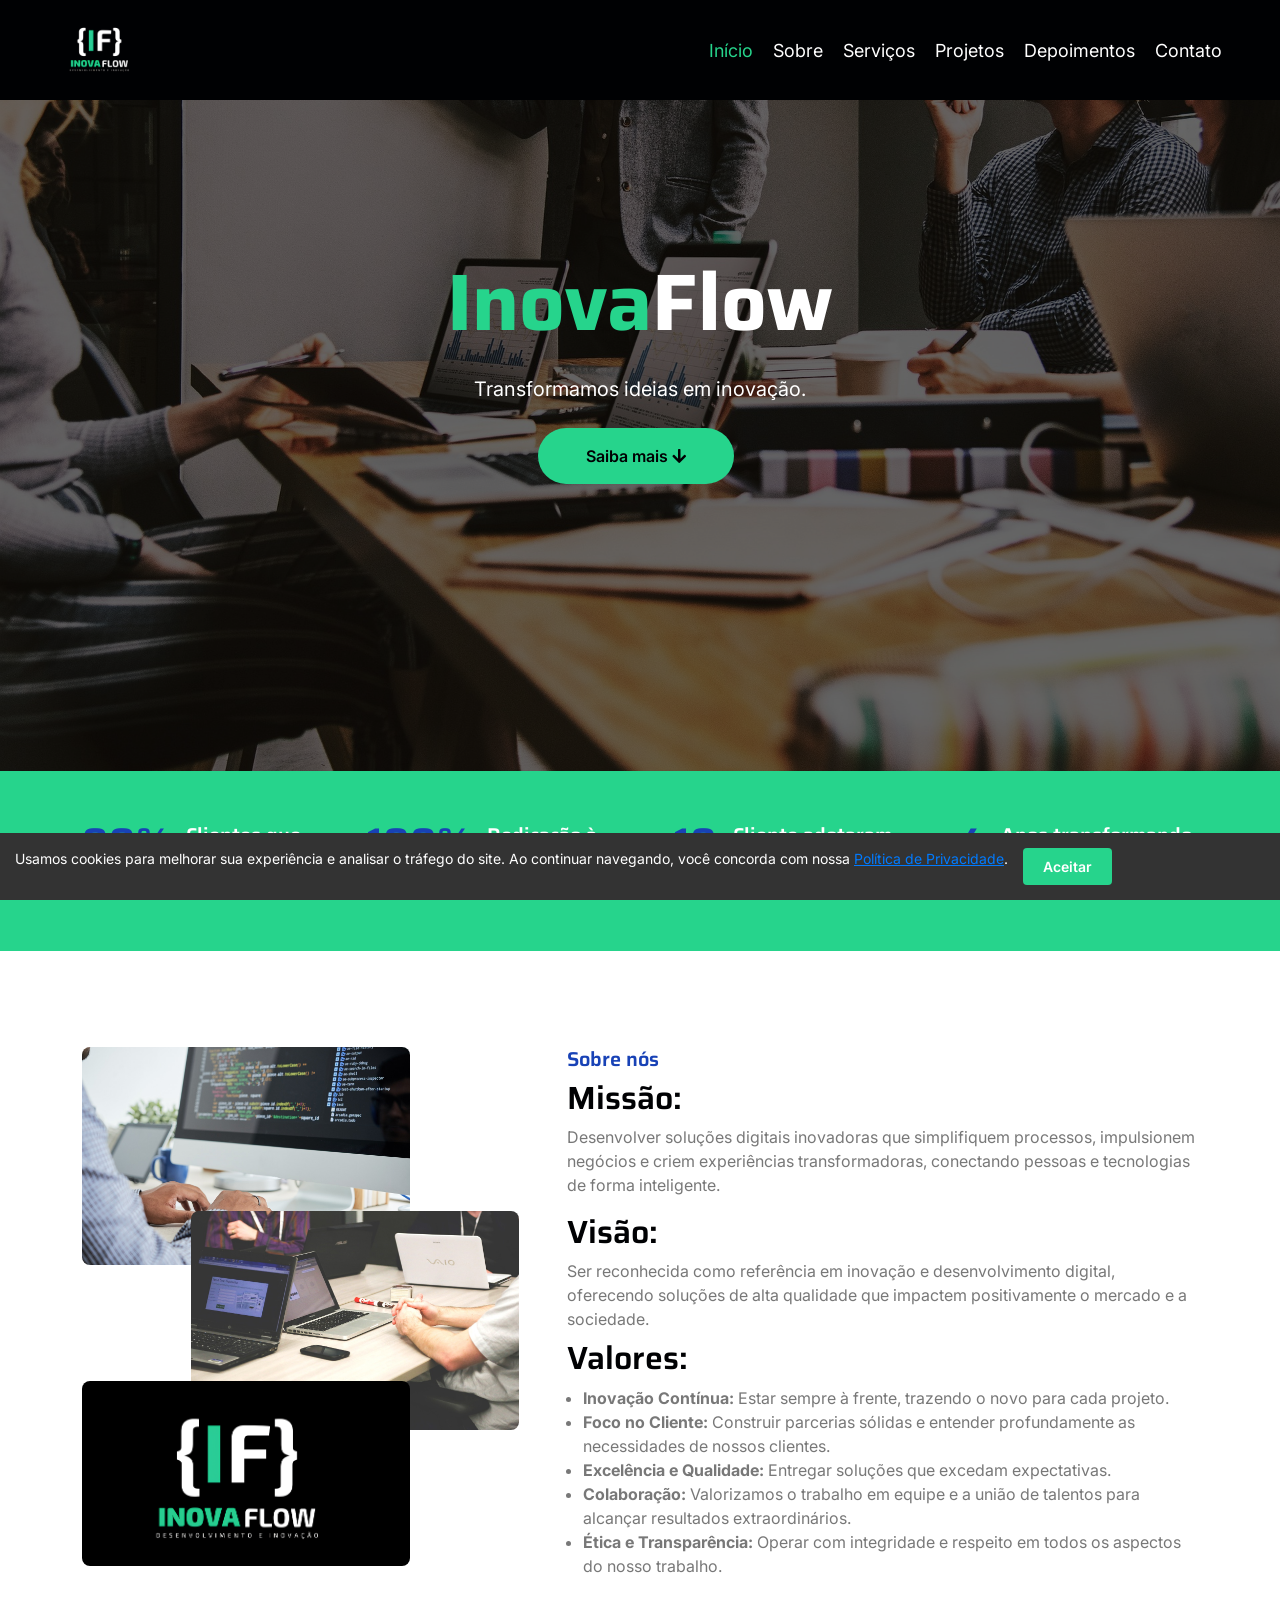
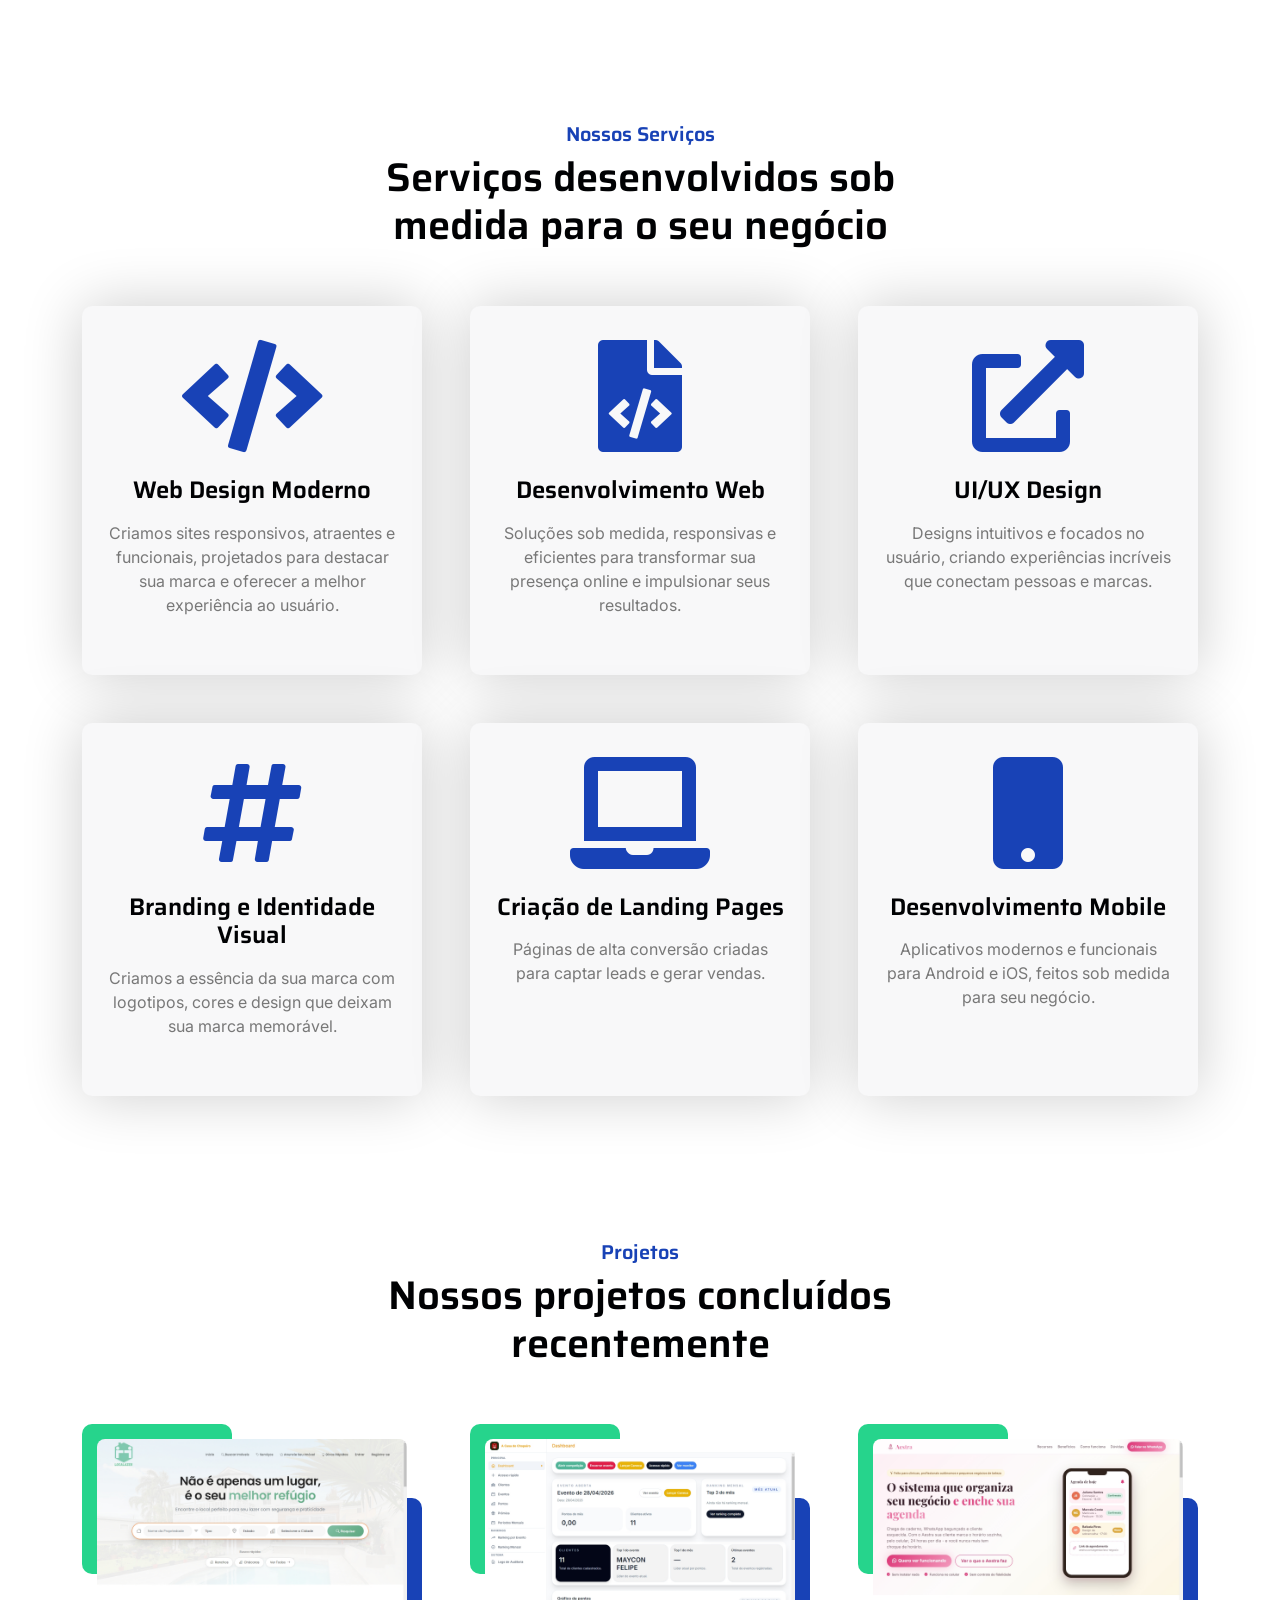
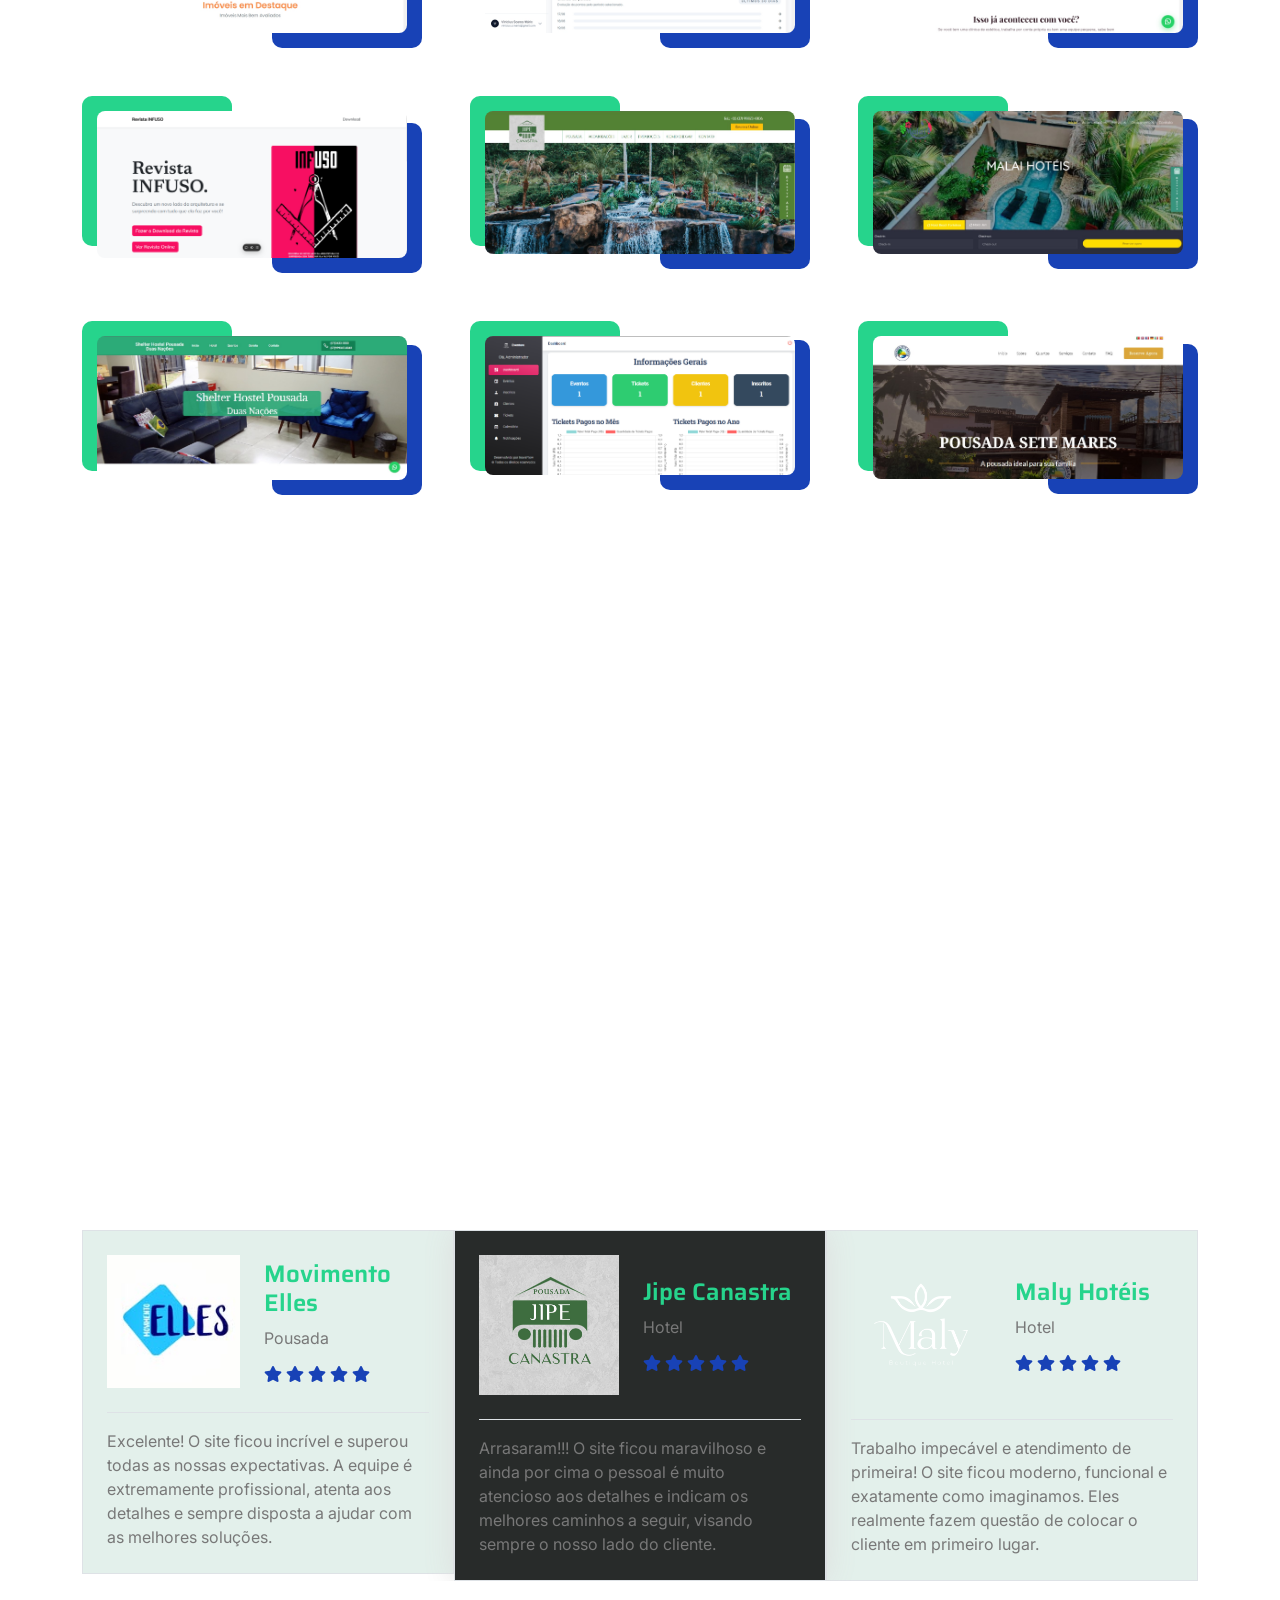
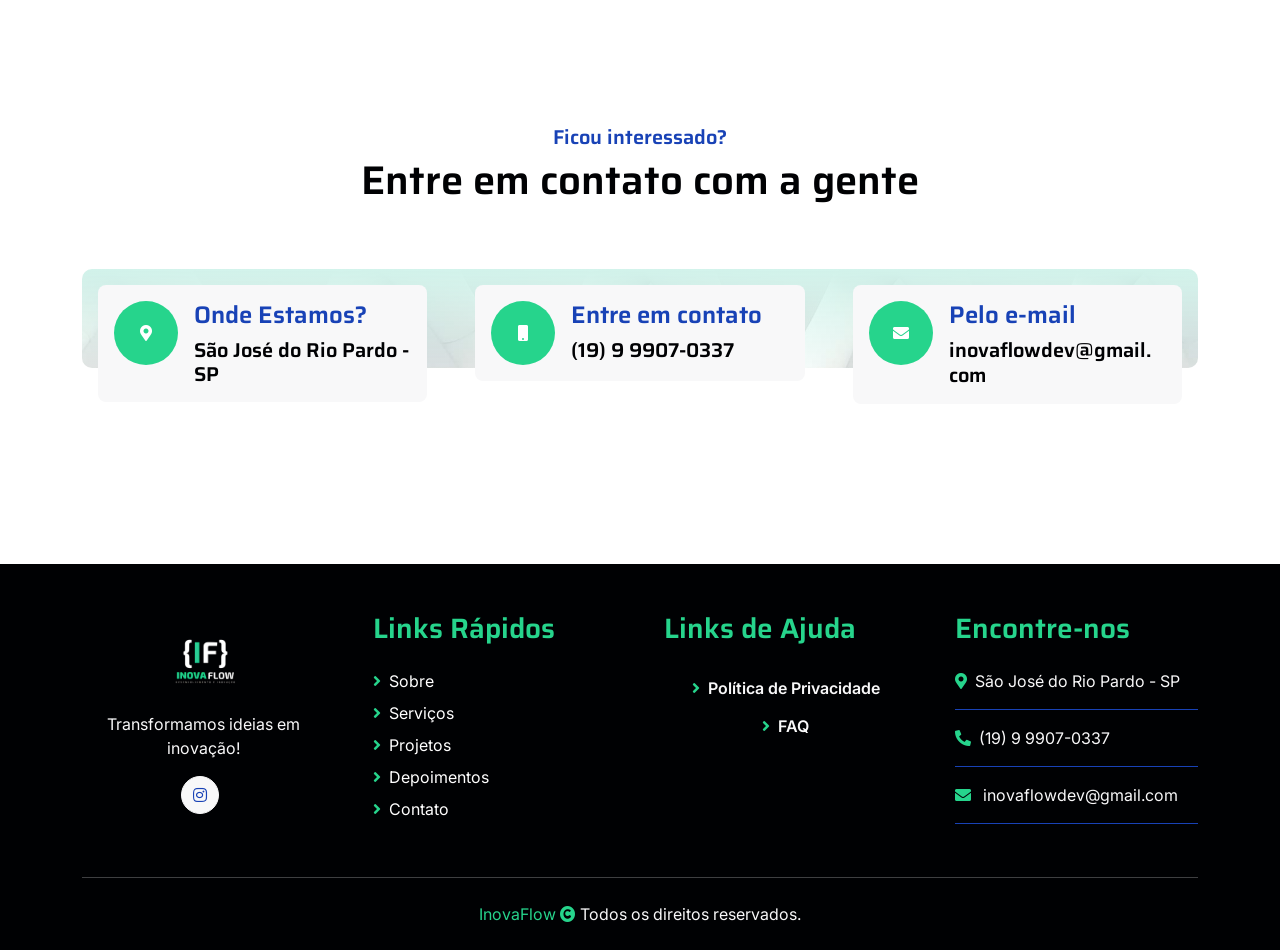
<file: index.html>
<!DOCTYPE html>
<html lang="en">

    <head>
        <meta charset="utf-8">
        <title>InovaFlow - Tecnologia e Inovação</title>
        <meta content="width=device-width, initial-scale=1.0" name="viewport">
        <meta name="keywords" content="tecnologia, inovação, desenvolvimento web, InovaFlow, soluções digitais">
        <meta name="description" content="InovaFlow transforma ideias em inovação. Desenvolvemos soluções digitais de alta qualidade que conectam tecnologia e pessoas.">
        <meta name="author" content="InovaFlow">

        <link rel="canonical" href="https://inovaflow.dev.br/">

        <meta property="og:title" content="InovaFlow - Transformando ideias em inovação">
        <meta property="og:description" content="Soluções digitais inovadoras para empresas e pessoas.">
        <meta property="og:image" content="https://inovaflow.dev.br/images/inovaflowdev_white.png">
        <meta property="og:url" content="https://inovaflow.dev.br">
        <meta property="og:type" content="website">

        <!-- Google Web Fonts -->
        <link rel="preconnect" href="https://fonts.googleapis.com">
        <link rel="preconnect" href="https://fonts.gstatic.com" crossorigin>
        <link href="https://fonts.googleapis.com/css2?family=Inter:wght@400;500;600&family=Saira:wght@500;600;700&display=swap" rel="stylesheet"> 
        <link rel="icon" href="images/inovaflowdev_white.png" type="image/x-icon">

        <!-- Icon Font Stylesheet -->
        <link href="https://cdnjs.cloudflare.com/ajax/libs/font-awesome/5.10.0/css/all.min.css" rel="stylesheet">
        <link href="https://cdn.jsdelivr.net/npm/bootstrap-icons@1.4.1/font/bootstrap-icons.css" rel="stylesheet">

        <!-- Libraries Stylesheet -->
        <link href="lib/animate/animate.min.css" rel="stylesheet">
        <link href="lib/owlcarousel/assets/owl.carousel.min.css" rel="stylesheet">

        <!-- Customized Bootstrap Stylesheet -->
        <link href="css/bootstrap.min.css" rel="stylesheet">

        <!-- Template Stylesheet -->
        <link href="css/style.css" rel="stylesheet">

        <script async src="https://www.googletagmanager.com/gtag/js?id=UA-XXXXXXXXX-X"></script>
        <script>
            window.dataLayer = window.dataLayer || [];
            function gtag(){dataLayer.push(arguments);}
            gtag('js', new Date());
            gtag('config', 'UA-XXXXXXXXX-X');
        </script>
    </head>

    <body>
        <!-- Spinner Start -->
        <div id="spinner" class="show position-fixed translate-middle w-100 vh-100 top-50 start-50 d-flex align-items-center justify-content-center">
            <div class="spinner-grow text-primary" role="status"></div>
        </div>
        <!-- Spinner End -->

        <!-- Topbar Start -->
        <!-- <div class="container-fluid bg-dark py-2 d-none d-md-flex">
            <div class="container">
                <div class="d-flex justify-content-between topbar">
                    <div class="top-info">
                        <small class="me-3 text-white-50"><a href="#"><i class="fas fa-map-marker-alt me-2 text-secondary"></i></a>23 Ranking Street, New York</small>
                        <small class="me-3 text-white-50"><a href="#"><i class="fas fa-envelope me-2 text-secondary"></i></a>Email@Example.com</small>
                    </div>
                    <div id="note" class="text-secondary d-none d-xl-flex"><small>Note : We help you to Grow your Business</small></div>
                    <div class="top-link">
                        <a href="" class="bg-light nav-fill btn btn-sm-square rounded-circle"><i class="fab fa-facebook-f text-primary"></i></a>
                        <a href="" class="bg-light nav-fill btn btn-sm-square rounded-circle"><i class="fab fa-twitter text-primary"></i></a>
                        <a href="" class="bg-light nav-fill btn btn-sm-square rounded-circle"><i class="fab fa-instagram text-primary"></i></a>
                        <a href="" class="bg-light nav-fill btn btn-sm-square rounded-circle me-0"><i class="fab fa-linkedin-in text-primary"></i></a>
                    </div>
                </div>
            </div>
        </div> -->
        <!-- Topbar End -->

        <!-- Navbar Start -->
        <div class="container-fluid">
            <div class="container">
                <nav class="navbar navbar-dark fixed-top navbar-expand-lg bg-dark py-0 px-5">
                    <a href="index.html" class="">
                        <img src="images/inovaflowdev_white.png" width="100px" class="img-fluid" alt="">
                    </a>
                    <button type="button" class="navbar-toggler me-0" data-bs-toggle="collapse" data-bs-target="#navbarCollapse">
                        <span class="navbar-toggler-icon"></span>
                    </button>
                    <div class="collapse navbar-collapse bg-transparent" id="navbarCollapse">
                        <div class="navbar-nav ms-auto">
                            <a href="#home" class="nav-item nav-link active">Início</a>
                            <a href="#about" class="nav-item nav-link">Sobre</a>
                            <a href="#services" class="nav-item nav-link">Serviços</a>
                            <a href="#projects" class="nav-item nav-link">Projetos</a>
                            <a href="#testimonials" class="nav-item nav-link">Depoimentos</a>
                            <a href="#contact" class="nav-item nav-link">Contato</a>
                        </div>                        
                    </div>                   
                </nav>
            </div>
        </div>
        <!-- Navbar End -->

        <!-- Carousel Start -->
        <section class="container-fluid px-0" id="home">
            <div id="carouselId" class="carousel slide" data-bs-ride="carousel">
                <!-- <ol class="carousel-indicators">
                    <li data-bs-target="#carouselId" data-bs-slide-to="0" class="active" aria-current="true" aria-label="First slide"></li>
                </ol> -->
                <div class="carousel-inner" role="listbox">
                    <div class="carousel-item active">
                        <img src="images/banner.jpg" class="img-fluid" alt="InovaFlow - Transformando ideias em inovação" loading="lazy">
                        <div class="carousel-caption">
                            <div class="container carousel-content">
                                <h6 class="text-secondary h4 animated fadeInUp"></h6>
                                <h1 class="text-white display-1 mb-4 animated fadeInRight"><span class="text-secondary">Inova</span>Flow</h1>
                                <p class="mb-4 text-white fs-5 animated fadeInDown">Transformamos ideias em inovação.</p>
                                <a href="#about" class="me-2"><button type="button" class="px-4 py-sm-3 px-sm-5 btn btn-primary rounded-pill carousel-content-btn1 animated fadeInLeft">Saiba mais <i class="fa fa-arrow-down"></i></button></a>
                            </div>
                        </div>
                    </div>
                </div>
                <!-- <button class="carousel-control-prev" type="button" data-bs-target="#carouselId" data-bs-slide="prev">
                    <span class="carousel-control-prev-icon" aria-hidden="true"></span>
                    <span class="visually-hidden">Previous</span>
                </button>
                <button class="carousel-control-next" type="button" data-bs-target="#carouselId" data-bs-slide="next">
                    <span class="carousel-control-next-icon" aria-hidden="true"></span>
                    <span class="visually-hidden">Next</span>
                </button> -->
            </div>
            <!-- Fact Start -->
            <section class="container-fluid bg-secondary py-5">
                <div class="container">
                    <div class="row">
                        <div class="col-lg-3 wow fadeIn" data-wow-delay=".1s">
                            <div class="d-flex counter">
                                <h1 class="me-3 text-primary"><span class="counter-value">99</span>%</h1>
                                <h5 class="text-white mt-1">Clientes que recomendam nossos serviços</h5>
                            </div>
                        </div>
                        <div class="col-lg-3 wow fadeIn" data-wow-delay=".3s">
                            <div class="d-flex counter">
                                <h1 class="me-3 text-primary"><span class="counter-value">100</span>%</h1>
                                <h5 class="text-white mt-1">Dedicação à qualidade e tecnologia.</h5>
                            </div>
                        </div>
                        <div class="col-lg-3 wow fadeIn" data-wow-delay=".5s">
                            <div class="d-flex counter">
                                <h1 class="me-3 text-primary">+<span class="counter-value">10</span></h1>
                                <h5 class="text-white mt-1">Cliente adotaram soluções InovaFlow</h5>
                            </div>
                        </div>
                        <div class="col-lg-3 wow fadeIn" data-wow-delay=".7s">
                            <div class="d-flex counter">
                                <h1 class="me-3 text-primary">+<span class="counter-value">4</span></h1>
                                <h5 class="text-white mt-1">Anos transformando ideias em inovação.</h5>
                            </div>
                        </div>
                    </div>
                </div>
            </section>
            <!-- Fact End -->
        </section>
        <!-- Carousel End -->

        <!-- About Start -->
        <section class="container-fluid py-5 mb-5" id="about">
            <div class="container pt-5">
                <div class="row g-5">
                    <div class="col-lg-5 col-md-6 col-sm-12 wow fadeIn" data-wow-delay=".3s">
                        <div class="h-100 position-relative">
                            <img src="images/escritorio_3.jpg" class="img-fluid w-75 rounded" alt="" style="margin-bottom: 25%;">
                            <div class="position-absolute w-75" style="top: 31%; left: 25%;">
                                <img src="images/escritorio.jpg" class="img-fluid w-100 rounded" alt="">
                            </div>
                            <div class="position-absolute" style="top: 63%; left: 0%;">
                                <img src="images/banner_inovaflow.png" class="img-fluid w-75 rounded" alt="" style="margin-bottom: 25%;">
                            </div>
                        </div>
                    </div>
                    <div class="col-lg-7 col-md-7 col-sm-12 wow fadeIn" data-wow-delay=".5s">
                        <h5 class="text-primary">Sobre nós</h5>
                        <h2 class="">Missão:</h2>
                        <p>Desenvolver soluções digitais inovadoras que simplifiquem processos, impulsionem negócios e criem experiências transformadoras, conectando pessoas e tecnologias de forma inteligente.</p>
                        <h2 class="">Visão:</h2>
                        <p class="mb-2">Ser reconhecida como referência em inovação e desenvolvimento digital, oferecendo soluções de alta qualidade que impactem positivamente o mercado e a sociedade.</p>
                        <h2 class="">Valores:</h2>
                        <ul class="mb-0 ps-3">
                            <li>
                                <b>Inovação Contínua:</b> Estar sempre à frente, trazendo o novo para cada projeto.
                            </li>
                            <li>
                                <b>Foco no Cliente:</b> Construir parcerias sólidas e entender profundamente as necessidades de nossos clientes.
                            </li>
                            <li>
                                <b>Excelência e Qualidade:</b> Entregar soluções que excedam expectativas.
                            </li>
                            <li>
                                <b>Colaboração:</b> Valorizamos o trabalho em equipe e a união de talentos para alcançar resultados extraordinários.
                            </li>
                            <li>
                                <b>Ética e Transparência:</b> Operar com integridade e respeito em todos os aspectos do nosso trabalho.
                            </li>
                        </ul>
                    </div>
                </div>
            </div>
        </section>
        <!-- About End -->

        <!-- Services Start -->
        <section class="container-fluid services py-5 mb-5" id="services">
            <div class="container">
                <div class="text-center mx-auto pb-5 wow fadeIn" data-wow-delay=".3s" style="max-width: 600px;">
                    <h5 class="text-primary">Nossos Serviços</h5>
                    <h1>Serviços desenvolvidos sob medida para o seu negócio</h1>
                </div>
                <div class="row g-5 services-inner">
                    <div class="col-md-6 col-lg-4 wow fadeIn" data-wow-delay=".3s">
                        <div class="services-item bg-light">
                            <div class="p-4 text-center services-content">
                                <div class="services-content-icon">
                                    <i class="fa fa-code fa-7x mb-4 text-primary"></i>
                                    <h4 class="mb-3">Web Design Moderno</h4>
                                    <p class="mb-4">Criamos sites responsivos, atraentes e funcionais, projetados para destacar sua marca e oferecer a melhor experiência ao usuário.</p>
                                </div>
                            </div>
                        </div>
                    </div>
                    <div class="col-md-6 col-lg-4 wow fadeIn" data-wow-delay=".5s">
                        <div class="services-item bg-light">
                            <div class="p-4 text-center services-content">
                                <div class="services-content-icon">
                                    <i class="fa fa-file-code fa-7x mb-4 text-primary"></i>
                                    <h4 class="mb-3">Desenvolvimento Web</h4>
                                    <p class="mb-4">Soluções sob medida, responsivas e eficientes para transformar sua presença online e impulsionar seus resultados.</p>
                                </div>
                            </div>
                        </div>
                    </div>
                    <div class="col-md-6 col-lg-4 wow fadeIn" data-wow-delay=".7s">
                        <div class="services-item bg-light">
                            <div class="p-4 text-center services-content">
                                <div class="services-content-icon">
                                    <i class="fa fa-external-link-alt fa-7x mb-4 text-primary"></i>
                                    <h4 class="mb-3">UI/UX Design</h4>
                                    <p class="mb-4">Designs intuitivos e focados no usuário, criando experiências incríveis que conectam pessoas e marcas.</p>
                                </div>
                            </div>
                        </div>
                    </div>
                   
                    <div class="col-md-6 col-lg-4 wow fadeIn" data-wow-delay=".5s">
                        <div class="services-item bg-light">
                            <div class="p-4 text-center services-content">
                                <div class="services-content-icon">
                                    <i class="fa fa-hashtag fa-7x mb-4 text-primary"></i>
                                    <h4 class="mb-3">Branding e Identidade Visual</h4>
                                    <p class="mb-4">Criamos a essência da sua marca com logotipos, cores e design que deixam sua marca memorável.</p>
                                </div>
                            </div>
                        </div>
                    </div>
                    <div class="col-md-6 col-lg-4 wow fadeIn" data-wow-delay=".7s">
                        <div class="services-item bg-light">
                            <div class="p-4 text-center services-content">
                                <div class="services-content-icon">
                                    <i class="fas fa-laptop fa-7x mb-4 text-primary"></i>
                                    <h4 class="mb-3">Criação de Landing Pages</h4>
                                    <p class="mb-4">Páginas de alta conversão criadas para captar leads e gerar vendas.</p>
                                </div>
                            </div>
                        </div>
                    </div>
                    <div class="col-md-6 col-lg-4 wow fadeIn" data-wow-delay=".7s">
                        <div class="services-item bg-light">
                            <div class="p-4 text-center services-content">
                                <div class="services-content-icon">
                                    <i class="fas fa-mobile fa-7x mb-4 text-primary"></i>
                                    <h4 class="mb-3">Desenvolvimento Mobile</h4>
                                    <p class="mb-4">Aplicativos modernos e funcionais para Android e iOS, feitos sob medida para seu negócio.</p>
                                </div>
                            </div>
                        </div>
                    </div>
                </div>
            </div>
        </section>
        <!-- Services End -->


        <!-- Project Start -->
        <section class="container-fluid project py-5 mb-5" id="projects">
            <div class="container">
                <div class="text-center mx-auto pb-5 wow fadeIn" data-wow-delay=".3s" style="max-width: 600px;">
                    <h5 class="text-primary">Projetos</h5>
                    <h1>Nossos projetos concluídos recentemente</h1>
                </div>
                <div class="row g-5">
                    <div class="col-md-6 col-lg-4 wow fadeIn" data-wow-delay=".3s">
                        <div class="project-item">
                            <div class="project-img">
                                <img src="images/projects/localazer.jpeg" class="img-fluid w-100 rounded" alt="">
                                <div class="project-content">
                                    <a href="#" class="text-center">
                                        <h4 class="text-secondary">LocaLazer</h4>
                                        <p class="m-0 text-white">Desenvolvimento de Website</p>
                                    </a>
                                </div>
                            </div>
                        </div>
                    </div>
                    <div class="col-md-6 col-lg-4 wow fadeIn" data-wow-delay=".3s">
                        <div class="project-item">
                            <div class="project-img">
                                <img src="images/projects/ranking-chopeiro.jpeg" class="img-fluid w-100 rounded" alt="">
                                <div class="project-content">
                                    <a href="#" class="text-center">
                                        <h4 class="text-secondary">Ranking do Chopeiro</h4>
                                        <p class="m-0 text-white">Desenvolvimento de Sistema</p>
                                    </a>
                                </div>
                            </div>
                        </div>
                    </div>
                    <div class="col-md-6 col-lg-4 wow fadeIn" data-wow-delay=".3s">
                        <div class="project-item">
                            <div class="project-img">
                                <img src="images/projects/aestra.jpeg" class="img-fluid w-100 rounded" alt="">
                                <div class="project-content">
                                    <a href="#" class="text-center">
                                        <h4 class="text-secondary">Aestra App</h4>
                                        <p class="m-0 text-white">Desenvolvimento de Sistema</p>
                                    </a>
                                </div>
                            </div>
                        </div>
                    </div>
                    <div class="col-md-6 col-lg-4 wow fadeIn" data-wow-delay=".5s">
                        <div class="project-item">
                            <div class="project-img">
                                <img src="images/projects/revista_infuso.png" class="img-fluid w-100 rounded" alt="">
                                <div class="project-content">
                                    <a href="https://revista-infuso.vercel.app/" target="_blank" class="text-center">
                                        <h4 class="text-secondary">Revista Infuso</h4>
                                        <p class="m-0 text-white">Desenvolvimento de Website</p>
                                    </a>
                                </div>
                            </div>
                        </div>
                    </div>
                    <div class="col-md-6 col-lg-4 wow fadeIn" data-wow-delay=".7s">
                        <div class="project-item">
                            <div class="project-img">
                                <img src="images/projects/pousada_jipe_canastra.jpg" class="img-fluid w-100 rounded" alt="">
                                <div class="project-content">
                                    <a href="https://jipecanastra.com.br/" target="_blank" class="text-center">
                                        <h4 class="text-secondary">Pousada Jipe Canastra</h4>
                                        <p class="m-0 text-white">Desenvolvimento de Website</p>
                                    </a>
                                </div>
                            </div>
                        </div>
                    </div>
                    <div class="col-md-6 col-lg-4 wow fadeIn" data-wow-delay=".3s">
                        <div class="project-item">
                            <div class="project-img">
                                <img src="images/projects/malai_beach.jpg" class="img-fluid w-100 rounded" alt="">
                                <div class="project-content">
                                    <a href="https://malyhoteis.com.br/" target="_blank" class="text-center">
                                        <h4 class="text-secondary">Maly Hotéis</h4>
                                        <p class="m-0 text-white">Desenvolvimento de Website</p>
                                    </a>
                                </div>
                            </div>
                        </div>
                    </div>
                    <div class="col-md-6 col-lg-4 wow fadeIn" data-wow-delay=".5s">
                        <div class="project-item">
                            <div class="project-img">
                                <img src="images/projects/shelter_hotel.jpg" class="img-fluid w-100 rounded" alt="">
                                <div class="project-content">
                                    <a href="#" class="text-center">
                                        <h4 class="text-secondary">Shelter Hostel e Pousada</h4>
                                        <p class="m-0 text-white">Desenvolvimento de Website</p>
                                    </a>
                                </div>
                            </div>
                        </div>
                    </div>
                    <div class="col-md-6 col-lg-4 wow fadeIn" data-wow-delay=".7s">
                        <div class="project-item">
                            <div class="project-img">
                                <img src="images/projects/eventure.png" class="img-fluid w-100 rounded" alt="">
                                <div class="project-content">
                                    <a href="#" class="text-center">
                                        <h4 class="text-secondary">Sistema de Eventos - Eventure</h4>
                                        <p class="m-0 text-white">Desenvolvimento de Sistemas Web</p>
                                    </a>
                                </div>
                            </div>
                        </div>
                    </div>
                    <div class="col-md-6 col-lg-4 wow fadeIn" data-wow-delay=".3s">
                        <div class="project-item">
                            <div class="project-img">
                                <img src="images/projects/pousada_sete_mares.jpg" class="img-fluid w-100 rounded" alt="">
                                <div class="project-content">
                                    <a href="#" class="text-center">
                                        <h4 class="text-secondary">Pousada Sete Mares</h4>
                                        <p class="m-0 text-white">Desenvolvimento de Website</p>
                                    </a>
                                </div>
                            </div>
                        </div>
                    </div>
                    <div class="col-md-6 col-lg-4 wow fadeIn" data-wow-delay=".5s">
                        <div class="project-item">
                            <div class="project-img">
                                <img src="images/projects/espacojf.jpeg" class="img-fluid w-100 rounded" alt="">
                                <div class="project-content">
                                    <a href="#" class="text-center">
                                        <h4 class="text-secondary">Escola Musical Espaço JF</h4>
                                        <p class="m-0 text-white">Desenvolvimento de Website</p>
                                    </a>
                                </div>
                            </div>
                        </div>
                    </div>
                    <div class="col-md-6 col-lg-4 wow fadeIn" data-wow-delay=".7s">
                        <div class="project-item">
                            <div class="project-img">
                                <img src="images/projects/escolhas_impossiveis.png" class="img-fluid w-100 rounded" alt="">
                                <div class="project-content">
                                    <a href="#" class="text-center">
                                        <h4 class="text-secondary">Escolhas Impossíveis</h4>
                                        <p class="m-0 text-white">Desenvolvimento Mobile</p>
                                    </a>
                                </div>
                            </div>
                        </div>
                    </div>
                    <div class="col-md-6 col-lg-4 wow fadeIn" data-wow-delay=".7s">
                        <div class="project-item">
                            <div class="project-img">
                                <img src="images/projects/t4gn.jpeg" class="img-fluid w-100 rounded" alt="">
                                <div class="project-content">
                                    <a href="#" class="text-center">
                                        <h4 class="text-secondary">Sistema T4GN</h4>
                                        <p class="m-0 text-white">Desenvolvimento Sistema Web</p>
                                    </a>
                                </div>
                            </div>
                        </div>
                    </div>
                    <div class="col-md-6 col-lg-4 wow fadeIn" data-wow-delay=".7s">
                        <div class="project-item">
                            <div class="project-img">
                                <img src="images/projects/movimento_elles.jpg" class="img-fluid w-100 rounded" alt="">
                                <div class="project-content">
                                    <a href="#" class="text-center">
                                        <h4 class="text-secondary">Movimento Elles</h4>
                                        <p class="m-0 text-white">Desenvolvimento de Website</p>
                                    </a>
                                </div>
                            </div>
                        </div>
                    </div>
                    <div class="col-md-6 col-lg-4 wow fadeIn" data-wow-delay=".7s">
                        <div class="project-item">
                            <div class="project-img">
                                <img src="images/projects/portfolio-arq.png" class="img-fluid w-100 rounded" alt="">
                                <div class="project-content">
                                    <a href="https://portifolio-arquitetura.vercel.app/" target="_blank" class="text-center">
                                        <h4 class="text-secondary">Portifólio Arquitetura</h4>
                                        <p class="m-0 text-white">Desenvolvimento de Website</p>
                                    </a>
                                </div>
                            </div>
                        </div>
                    </div>
                </div>
            </div>
        </section>
        <!-- Project End -->

        <!-- Team Start -->
        <!-- <div class="container-fluid py-5 mb-5 team">
            <div class="container">
                <div class="text-center mx-auto pb-5 wow fadeIn" data-wow-delay=".3s" style="max-width: 600px;">
                    <h5 class="text-primary">Our Team</h5>
                    <h1>Meet our expert Team</h1>
                </div>
                <div class="owl-carousel team-carousel wow fadeIn" data-wow-delay=".5s">
                    <div class="rounded team-item">
                        <div class="team-content">
                            <div class="team-img-icon">
                                <div class="team-img rounded-circle">
                                    <img src="img/team-1.jpg" class="img-fluid w-100 rounded-circle" alt="">
                                </div>
                                <div class="team-name text-center py-3">
                                    <h4 class="">Full Name</h4>
                                    <p class="m-0">Designation</p>
                                </div>
                                <div class="team-icon d-flex justify-content-center pb-4">
                                    <a class="btn btn-square btn-secondary text-white rounded-circle m-1" href=""><i class="fab fa-facebook-f"></i></a>
                                    <a class="btn btn-square btn-secondary text-white rounded-circle m-1" href=""><i class="fab fa-twitter"></i></a>
                                    <a class="btn btn-square btn-secondary text-white rounded-circle m-1" href=""><i class="fab fa-instagram"></i></a>
                                    <a class="btn btn-square btn-secondary text-white rounded-circle m-1" href=""><i class="fab fa-linkedin-in"></i></a>
                                </div>
                            </div>
                        </div>
                    </div>
                    <div class="rounded team-item">
                        <div class="team-content">
                            <div class="team-img-icon">
                                <div class="team-img rounded-circle">
                                    <img src="img/team-2.jpg" class="img-fluid w-100 rounded-circle" alt="">
                                </div>
                                <div class="team-name text-center py-3">
                                    <h4 class="">Full Name</h4>
                                    <p class="m-0">Designation</p>
                                </div>
                                <div class="team-icon d-flex justify-content-center pb-4">
                                    <a class="btn btn-square btn-secondary text-white rounded-circle m-1" href=""><i class="fab fa-facebook-f"></i></a>
                                    <a class="btn btn-square btn-secondary text-white rounded-circle m-1" href=""><i class="fab fa-twitter"></i></a>
                                    <a class="btn btn-square btn-secondary text-white rounded-circle m-1" href=""><i class="fab fa-instagram"></i></a>
                                    <a class="btn btn-square btn-secondary text-white rounded-circle m-1" href=""><i class="fab fa-linkedin-in"></i></a>
                                </div>
                            </div>
                        </div>
                    </div>
                    <div class="rounded team-item">
                        <div class="team-content">
                            <div class="team-img-icon">
                                <div class="team-img rounded-circle">
                                    <img src="img/team-3.jpg" class="img-fluid w-100 rounded-circle" alt="">
                                </div>
                                <div class="team-name text-center py-3">
                                    <h4 class="">Full Name</h4>
                                    <p class="m-0">Designation</p>
                                </div>
                                <div class="team-icon d-flex justify-content-center pb-4">
                                    <a class="btn btn-square btn-secondary text-white rounded-circle m-1" href=""><i class="fab fa-facebook-f"></i></a>
                                    <a class="btn btn-square btn-secondary text-white rounded-circle m-1" href=""><i class="fab fa-twitter"></i></a>
                                    <a class="btn btn-square btn-secondary text-white rounded-circle m-1" href=""><i class="fab fa-instagram"></i></a>
                                    <a class="btn btn-square btn-secondary text-white rounded-circle m-1" href=""><i class="fab fa-linkedin-in"></i></a>
                                </div>
                            </div>
                        </div>
                    </div>
                    <div class="rounded team-item">
                        <div class="team-content">
                            <div class="team-img-icon">
                                <div class="team-img rounded-circle">
                                    <img src="img/team-4.jpg" class="img-fluid w-100 rounded-circle" alt="">
                                </div>
                                <div class="team-name text-center py-3">
                                    <h4 class="">Full Name</h4>
                                    <p class="m-0">Designation</p>
                                </div>
                                <div class="team-icon d-flex justify-content-center pb-4">
                                    <a class="btn btn-square btn-secondary text-white rounded-circle m-1" href=""><i class="fab fa-facebook-f"></i></a>
                                    <a class="btn btn-square btn-secondary text-white rounded-circle m-1" href=""><i class="fab fa-twitter"></i></a>
                                    <a class="btn btn-square btn-secondary text-white rounded-circle m-1" href=""><i class="fab fa-instagram"></i></a>
                                    <a class="btn btn-square btn-secondary text-white rounded-circle m-1" href=""><i class="fab fa-linkedin-in"></i></a>
                                </div>
                            </div>
                        </div>
                    </div>
                </div>
            </div>
        </div> -->
        <!-- Team End -->

        <!-- Testimonial Start -->
        <section class="container-fluid testimonial py-5 mb-5" id="testimonials">
            <div class="container">
                <div class="text-center mx-auto pb-5 wow fadeIn" data-wow-delay=".3s" style="max-width: 600px;">
                    <h5 class="text-primary">Depoimentos</h5>
                    <h1>Nossos clientes dizem</h1>
                </div>
                <div class="owl-carousel testimonial-carousel wow fadeIn" data-wow-delay=".5s">
                    <div class="testimonial-item border p-4">
                        <div class="d-flex align-items-center">
                            <div class="">
                                <img src="images/clients/logo_jipe.jpg" alt="">
                            </div>
                            <div class="ms-4">
                                <h4 class="text-secondary">Jipe Canastra</h4>
                                <p class="m-0 pb-3">Hotel</p>
                                <div class="d-flex pe-5">
                                    <i class="fas fa-star me-1 text-primary"></i>
                                    <i class="fas fa-star me-1 text-primary"></i>
                                    <i class="fas fa-star me-1 text-primary"></i>
                                    <i class="fas fa-star me-1 text-primary"></i>
                                    <i class="fas fa-star me-1 text-primary"></i>
                                </div>
                            </div>
                        </div>
                        <div class="border-top mt-4 pt-3">
                            <p class="mb-0">
                                Arrasaram!!! O site ficou maravilhoso e ainda por cima o pessoal é 
                                muito atencioso aos detalhes e indicam os melhores caminhos a seguir, 
                                visando sempre o nosso lado do cliente.
                            </p>
                        </div>
                    </div>
                    <div class="testimonial-item border p-4">
                        <div class=" d-flex align-items-center">
                            <div class="">
                                <img src="images/clients/logo-maly.png" alt="">
                            </div>
                            <div class="ms-4">
                                <h4 class="text-secondary">Maly Hotéis</h4>
                                <p class="m-0 pb-3">Hotel</p>
                                <div class="d-flex pe-5">
                                    <i class="fas fa-star me-1 text-primary"></i>
                                    <i class="fas fa-star me-1 text-primary"></i>
                                    <i class="fas fa-star me-1 text-primary"></i>
                                    <i class="fas fa-star me-1 text-primary"></i>
                                    <i class="fas fa-star me-1 text-primary"></i>
                                </div>
                            </div>
                        </div>
                        <div class="border-top mt-4 pt-3">
                            <p class="mb-0">
                                Trabalho impecável e atendimento de primeira! O site 
                                ficou moderno, funcional e exatamente como imaginamos. 
                                Eles realmente fazem questão de colocar o cliente em 
                                primeiro lugar.    
                            </p>
                        </div>
                    </div>
                    <div class="testimonial-item border p-4">
                        <div class=" d-flex align-items-center">
                            <div class="">
                                <img src="images/clients/movimento_elles.jpg" alt="">
                            </div>
                            <div class="ms-4">
                                <h4 class="text-secondary">Movimento Elles</h4>
                                <p class="m-0 pb-3">Pousada</p>
                                <div class="d-flex pe-5">
                                    <i class="fas fa-star me-1 text-primary"></i>
                                    <i class="fas fa-star me-1 text-primary"></i>
                                    <i class="fas fa-star me-1 text-primary"></i>
                                    <i class="fas fa-star me-1 text-primary"></i>
                                    <i class="fas fa-star me-1 text-primary"></i>
                                </div>
                            </div>
                        </div>
                        <div class="border-top mt-4 pt-3">
                            <p class="mb-0">
                                Excelente! O site ficou incrível e superou todas as nossas expectativas. A equipe é extremamente profissional, atenta aos detalhes e sempre disposta a ajudar com as melhores soluções.
                            </p>
                        </div>
                    </div>
                </div>
            </div>
        </section>
        <!-- Testimonial End -->

        <!-- Contact Start -->
        <section class="container-fluid py-5 mb-5" id="contact">
            <div class="container">
                <div class="text-center mx-auto pb-5 wow fadeIn" data-wow-delay=".3s" style="max-width: 600px;">
                    <h5 class="text-primary">Ficou interessado?</h5>
                    <h1 class="mb-3">Entre em contato com a gente</h1>
                </div>
                <div class="contact-detail position-relative p-3">
                    <div class="row g-5 mb-5 justify-content-center">
                        <div class="col-xl-4 col-lg-6 wow fadeIn" data-wow-delay=".3s">
                            <div class="d-flex bg-light p-3 rounded">
                                <div class="flex-shrink-0 btn-square bg-secondary rounded-circle" style="width: 64px; height: 64px;">
                                    <i class="fas fa-map-marker-alt text-white"></i>
                                </div>
                                <div class="ms-3">
                                    <h4 class="text-primary">Onde Estamos?</h4>
                                    <span class="h5 mb-0 d-block">São José do Rio Pardo - SP</span>
                                </div>
                            </div>
                        </div>
                        <div class="col-xl-4 col-lg-6 wow fadeIn" data-wow-delay=".5s">
                            <div class="d-flex bg-light p-3 rounded">
                                <div class="flex-shrink-0 btn-square bg-secondary rounded-circle" style="width: 64px; height: 64px;">
                                    <i class="fa fa-mobile text-white"></i>
                                </div>
                                <div class="ms-3">
                                    <h4 class="text-primary">Entre em contato</h4>
                                    <a class="h5" href="https://wa.me/5519999070337?text=Ol%C3%A1%2C%20vim%20pelo%20site%20InovaFlow%2C%20gostaria%20de%20um%20or%C3%A7amento." target="_blank">(19) 9 9907-0337</a>
                                </div>
                            </div>
                        </div>
                        <div class="col-xl-4 col-lg-6 wow fadeIn" data-wow-delay=".7s">
                            <div class="d-flex bg-light p-3 rounded">
                                <div class="flex-shrink-0 btn-square bg-secondary rounded-circle" style="width: 64px; height: 64px;">
                                    <i class="fa fa-envelope text-white"></i>
                                </div>
                                <div class="ms-3">
                                    <h4 class="text-primary">Pelo e-mail</h4>
                                    <a class="h5" href="mailto:inovaflowdev@gmail.com" target="_blank">inovaflowdev@gmail.<br>com</a>
                                </div>
                            </div>
                        </div>
                    </div>
                </div>
            </div>
        </section>
        <!-- Contact End -->

        <!-- Footer Start -->
        <div class="container-fluid footer bg-dark wow fadeIn" data-wow-delay=".3s">
            <div class="container pt-5 pb-4">
                <div class="row g-5">
                    <div class="col-lg-3 col-md-6 text-center">
                        <a href="index.html">
                            <img src="images/inovaflowdev_white.png" width="100px" class="img-fluid" alt="">
                        </a>
                        <p class="text-light">Transformamos ideias em inovação!</p>
                        <div class="d-flex justify-content-center hightech-link">
                            <a href="https://www.instagram.com/inovaflow.dev/" target="_blank" class="btn-light nav-fill btn btn-square rounded-circle me-2"><i class="fab fa-instagram text-primary"></i></a>
                        </div>
                    </div>
                    <div class="col-lg-3 col-md-6">
                        <span class="h3 text-secondary">Links Rápidos</span>
                        <div class="mt-4 d-flex flex-column short-link">
                            <a href="#about" class="mb-2 text-white"><i class="fas fa-angle-right text-secondary me-2"></i>Sobre</a>
                            <a href="#services" class="mb-2 text-white"><i class="fas fa-angle-right text-secondary me-2"></i>Serviços</a>
                            <a href="#projects" class="mb-2 text-white"><i class="fas fa-angle-right text-secondary me-2"></i>Projetos</a>
                            <a href="#testimonials" class="mb-2 text-white"><i class="fas fa-angle-right text-secondary me-2"></i>Depoimentos</a>
                            <a href="#contact" class="mb-2 text-white"><i class="fas fa-angle-right text-secondary me-2"></i>Contato</a>
                        </div>
                    </div>
                    <div class="col-lg-3 col-md-6">
                        <span class="h3 text-secondary">Links de Ajuda</span>
                        <div class="mt-4 d-flex flex-column help-link">
                            <a href="#" class="btn btn-link text-light" data-bs-toggle="modal" data-bs-target="#privacyPolicyModal"><i class="fas fa-angle-right text-secondary me-2"></i>Política de Privacidade</a>
                            <a href="#" class="btn btn-link text-light" data-bs-toggle="modal" data-bs-target="#faqModal"><i class="fas fa-angle-right text-secondary me-2"></i>FAQ</a>
                        </div>
                    </div>
                    <div class="col-lg-3 col-md-6">
                        <span class="h3 text-secondary">Encontre-nos</span>
                        <div class="text-white mt-4 d-flex flex-column contact-link">
                            <a href="#" class="pb-3 text-light border-bottom border-primary"><i class="fas fa-map-marker-alt text-secondary me-2"></i>São José do Rio Pardo - SP</a>
                            <a href="https://wa.me/5519999070337?text=Ol%C3%A1%2C%20vim%20pelo%20site%20InovaFlow%2C%20gostaria%20de%20um%20or%C3%A7amento." target="_blank" class="py-3 text-light border-bottom border-primary"><i class="fas fa-phone-alt text-secondary me-2"></i>(19) 9 9907-0337</a>
                            <a href="mailto:inovaflowdev@gmail.com" class="py-3 text-light border-bottom border-primary"><i class="fas fa-envelope text-secondary me-2"></i> inovaflowdev@gmail.com</a>
                        </div>
                    </div>
                </div>
                <hr class="text-light mt-5 mb-4">
                <div class="row">
                    <div class="col-md-12 text-center ">
                        <span class="text-light">
                            <span class="text-secondary">InovaFlow <i class="fas fa-copyright"></i></span>
                            Todos os direitos reservados.
                        </span>
                    </div>
                </div>
            </div>
        </div>
        <!-- Footer End -->

        <!-- Back to Top -->
        <a href="#" class="btn btn-secondary btn-square rounded-circle back-to-top"><i class="fa fa-arrow-up text-white"></i></a>

        <!-- Cookie Banner -->
        <div id="cookie-banner" class="cookie-banner">
            <p>
                Usamos cookies para melhorar sua experiência e analisar o tráfego do site. Ao continuar navegando, você concorda com nossa 
                <a href="#" data-bs-toggle="modal" data-bs-target="#privacyPolicyModal">Política de Privacidade</a>.
            </p>
            <button id="accept-cookies" class="btn btn-secondary text-white">Aceitar</button>
        </div>

        <!-- Política de Privacidade Modal -->
        <div class="modal fade" id="privacyPolicyModal" tabindex="-1" aria-labelledby="privacyPolicyLabel" aria-hidden="true">
            <div class="modal-dialog modal-lg">
                <div class="modal-content">
                    <div class="modal-header">
                        <h5 class="modal-title" id="privacyPolicyLabel">Política de Privacidade</h5>
                        <button type="button" class="btn-close" data-bs-dismiss="modal" aria-label="Close"></button>
                    </div>
                    <div class="modal-body">
                        <p>
                            Sua privacidade é importante para nós. Esta Política de Privacidade explica como coletamos, usamos e protegemos suas informações.
                        </p>
                        <h6>Coleta de Informações</h6>
                        <p>
                            Podemos coletar informações pessoais, como nome, e-mail e telefone, quando você preenche formulários em nosso site.
                        </p>
                        <h6>Uso das Informações</h6>
                        <p>
                            As informações coletadas são usadas para responder às suas solicitações, melhorar nossos serviços e personalizar sua experiência.
                        </p>
                        <h6>Proteção das Informações</h6>
                        <p>
                            Implementamos medidas de segurança para proteger suas informações contra acesso não autorizado.
                        </p>
                        <h6>Cookies</h6>
                        <p>
                            Usamos cookies para melhorar a funcionalidade do site e coletar dados estatísticos sobre o uso do site.
                        </p>
                        <h6>Contato</h6>
                        <p>
                            Se tiver dúvidas sobre nossa Política de Privacidade, entre em contato pelo e-mail: <a href="mailto:inovaflowdev@gmail.com">inovaflowdev@gmail.com</a>.
                        </p>
                    </div>
                    <div class="modal-footer">
                        <button type="button" class="btn btn-secondary" data-bs-dismiss="modal">Fechar</button>
                    </div>
                </div>
            </div>
        </div>

        <!-- FAQ Modal -->
        <div class="modal fade" id="faqModal" tabindex="-1" aria-labelledby="faqLabel" aria-hidden="true">
            <div class="modal-dialog modal-lg">
                <div class="modal-content">
                    <div class="modal-header">
                        <h5 class="modal-title" id="faqLabel">Perguntas Frequentes (FAQ)</h5>
                        <button type="button" class="btn-close" data-bs-dismiss="modal" aria-label="Close"></button>
                    </div>
                    <div class="modal-body">
                        <h6>1. Como posso entrar em contato com a InovaFlow?</h6>
                        <p>
                            Você pode nos contatar pelo e-mail <a href="mailto:inovaflowdev@gmail.com">inovaflowdev@gmail.com</a> ou pelo WhatsApp (19) 9 9907-0337.
                        </p>
                        <h6>2. Quais serviços a InovaFlow oferece?</h6>
                        <p>
                            Oferecemos serviços de Desenvolvimento Web, UI/UX Design, Marketing Digital, entre outros. Consulte nossa seção de serviços para mais detalhes.
                        </p>
                        <h6>3. Posso solicitar um orçamento personalizado?</h6>
                        <p>
                            Sim, basta entrar em contato conosco pelo formulário de contato ou pelo WhatsApp, e iremos analisar suas necessidades.
                        </p>
                        <h6>4. Como funciona o processo de desenvolvimento de projetos?</h6>
                        <p>
                            Trabalhamos em etapas claras: briefing, planejamento, desenvolvimento, testes e entrega. Mantemos comunicação constante durante o processo.
                        </p>
                        <h6>5. Meus dados estão seguros ao usar este site?</h6>
                        <p>
                            Sim, seguimos práticas rigorosas de proteção de dados, conforme nossa <a href="#" data-bs-toggle="modal" data-bs-target="#privacyPolicyModal">Política de Privacidade</a>.
                        </p>
                    </div>
                    <div class="modal-footer">
                        <button type="button" class="btn btn-secondary" data-bs-dismiss="modal">Fechar</button>
                    </div>
                </div>
            </div>
        </div>

        <!-- JavaScript Libraries -->
        <script src="https://ajax.googleapis.com/ajax/libs/jquery/3.6.4/jquery.min.js"></script>
        <script src="https://cdn.jsdelivr.net/npm/bootstrap@5.0.0/dist/js/bootstrap.bundle.min.js"></script>
        <script src="lib/wow/wow.min.js"></script>
        <script src="lib/easing/easing.min.js"></script>
        <script src="lib/waypoints/waypoints.min.js"></script>
        <script src="lib/owlcarousel/owl.carousel.min.js"></script>

        <!-- Template Javascript -->
        <script src="js/main.js"></script>

        <script>
            document.addEventListener("DOMContentLoaded", function () {
                // Seleciona todos os links do menu
                const navLinks = document.querySelectorAll(".navbar-nav .nav-link");
                const sections = document.querySelectorAll("section");
        
                // Função para verificar qual seção está visível
                const setActiveLink = () => {
                    let currentSection = "";
        
                    sections.forEach((section) => {
                        const sectionTop = section.offsetTop;
                        const sectionHeight = section.offsetHeight;
                        const scrollPosition = window.scrollY + 100; // Ajuste para evitar atrasos visuais
        
                        if (scrollPosition >= sectionTop && scrollPosition < sectionTop + sectionHeight) {
                            currentSection = section.getAttribute("id");
                        }
                    });
        
                    // Atualiza os links ativos
                    navLinks.forEach((link) => {
                        link.classList.remove("active");
                        if (link.getAttribute("href").includes(currentSection)) {
                            link.classList.add("active");
                        }
                    });
                };
        
                // Verifica a cada scroll
                window.addEventListener("scroll", setActiveLink);
            });

            document.addEventListener("DOMContentLoaded", function () {
                const cookieBanner = document.getElementById("cookie-banner");
                const acceptCookiesBtn = document.getElementById("accept-cookies");

                if (!localStorage.getItem("cookiesAccepted")) {
                    cookieBanner.style.display = "flex";
                }

                acceptCookiesBtn.addEventListener("click", function () {
                    localStorage.setItem("cookiesAccepted", "true");
                    cookieBanner.style.display = "none";
                });
            });
        </script>
        <script type="application/ld+json">
            {
              "@context": "https://schema.org",
              "@type": "Organization",
              "name": "InovaFlow",
              "url": "https://seusite.com",
              "logo": "https://seusite.com/images/inovaflowdev_white.png",
              "sameAs": [
                "https://www.instagram.com/inovaflow.dev/"
              ],
              "description": "Transformamos ideias em inovação. Desenvolvimento web, design e soluções digitais sob medida."
            }
        </script>
    </body>
</html>
</file>
<file: css/style.css>
#cookie-banner {
    display: none; /* Oculta o banner por padrão */
    position: fixed;
    bottom: 0;
    left: 0;
    width: 100%;
    background-color: #333;
    color: #fff;
    padding: 15px;
    text-align: center;
    z-index: 9999;
}

.cookie-banner p {
    margin: 0;
    font-size: 14px;
}

.cookie-banner a {
    color: #007bff;
    text-decoration: underline;
}

.cookie-banner a:hover {
    text-decoration: none;
}

.cookie-banner button {
    margin-left: 15px;
    padding: 8px 20px;
    font-size: 14px;
    border: none;
    border-radius: 4px;
    cursor: pointer;
}

.cookie-banner .btn-primary {
    background-color: #007bff;
    color: #fff;
}

.cookie-banner .btn-primary:hover {
    background-color: #0056b3;
}


/*** Spinner Start ***/

#spinner {
    opacity: 0;
    visibility: hidden;
    transition: opacity .8s ease-out, visibility 0s linear .5s;
    z-index: 99999;
 }

 #spinner.show {
     transition: opacity .8s ease-out, visibility 0s linear .0s;
     visibility: visible;
     opacity: 1;
 }

/*** Spinner End ***/


/*** Button Start ***/
.btn {
    font-weight: 600;
    transition: .5s;
}

.btn-square {
    width: 38px;
    height: 38px;
}

.btn-sm-square {
    width: 32px;
    height: 32px;
}

.btn-md-square {
    width: 46px;
    height: 46px;
}

.btn-lg-square {
    width: 58px;
    height: 58px;
}

.btn-square,
.btn-sm-square,
.btn-md-square,
.btn-lg-square {
    padding: 0;
    display: flex;
    align-items: center;
    justify-content: center;
    font-weight: normal;
}

.back-to-top {
    position: fixed;
    width: 50px;
    height: 50px;
    right: 30px;
    bottom: 30px;
    z-index: 99;
}

/*** Button End ***/


/*** Topbar Start ***/

.topbar .top-info {
    letter-spacing: 1px;
}

.topbar .top-link {
    display: flex;
    align-items: center;
    justify-content: center;
}

.topbar .top-link a {
    margin-right: 10px;
}

#note {
    width: 500px;
    overflow: hidden;
}

#note small {
    position: relative;
    display: inline-block;
    animation: mymove 5s infinite;
    animation-timing-function: all;
}

@keyframes mymove {
    from {left: -100%;}
    to {left: 100%;}
}

/*** Topbar End ***/


/*** Navbar Start ***/
.navbar .navbar-nav {
    padding: 15px 0;
}

.navbar .navbar-nav .nav-link {
    padding: 10px;
    color: var(--bs-white);
    font-size: 18px;
    outline: none;
    
}

.navbar .navbar-nav .nav-link:hover,
.navbar .navbar-nav .nav-link.active {
    color: var(--bs-secondary) !important;
}

.navbar .dropdown-toggle::after {
    border: none;
    content: "\f107";
    font-family: "font awesome 5 free";
    font-weight: 900;
    vertical-align: middle;
    margin-left: 8px;
}

@media (min-width: 992px) {
    .navbar .nav-item .dropdown-menu {
        display: block;
        visibility: hidden;
        top: 100%;
        transform: rotateX(-75deg);
        transform-origin: 0% 0%;
        transition: .5s;
        opacity: 0;
    }
}

.navbar .nav-item:hover .dropdown-menu {
    transform: rotateX(0deg);
    visibility: visible;
    transition: .5s;
    opacity: 1;
}

/*** Navbar End ***/


/*** Carousel Start ***/

.carousel-item {
    position: relative;
}

.carousel-item::after {
    content: "";
    width: 100%;
    height: 100%;
    position: absolute;
    top: 0;
    left: 0;
    background: rgba(0, 0, 0, .6);
}

.carousel-caption {
    height: 100%;
    display: flex;
    align-items: center;
    justify-content: center;
    z-index: 1;
}

.carousel-item p {
    max-width: 700px;
    margin: 0 auto 35px auto;
}

.carousel-control-prev {
    width: 90px;
    height: 60px;
    position: absolute;
    top: 50%;
    left: 0;
    background: var(--bs-primary);
    border-radius: 0 50px 50px 0;
    opacity: 1;
}

.carousel-control-prev:hover {
    background: var(--bs-secondary);
    transition: .8s;
}

.carousel-control-next {
    width: 90px;
    height: 60px;
    position: absolute;
    top: 50%;
    right: 0;
    background: var(--bs-primary);
    border-radius: 50px 0 0 50px;
    opacity: 1;
}

.carousel-control-next:hover {
    background: var(--bs-secondary);
    transition: .8s;
}

.carousel-caption .carousel-content a button.carousel-content-btn1 {
    background: var(--bs-secondary);
    color: var(--bs-dark);
    opacity: 1;
    border: 0;
    border-radius: 20px;
}

.carousel-caption .carousel-content a button.carousel-content-btn1:hover {
    background: var(--bs-primary);
    color: #ffffff;
    border: 0;
    opacity: 1;
    transition: 1s;
    border-radius: 20px;
}

.carousel-caption .carousel-content a button.carousel-content-btn2 {
    background: var(--bs-primary);
    color: var(--bs-white);
    opacity: 1;
    border: 0;
    border-radius: 20px;
}

.carousel-caption .carousel-content a button.carousel-content-btn2:hover {
    background: var(--bs-secondary);
    color: var(--bs-dark);
    border: 0;
    opacity: 1;
    transition: 1s;
    border-radius: 20px;
}

#carouselId .carousel-indicators li {
    width: 30px;
    height: 10px;
    background: var(--bs-primary);
    margin: 10px;
    border-radius: 30px;
    opacity: 1;
}

#carouselId .carousel-indicators li:hover {
    background: var(--bs-secondary);
    opacity: 1;
}

@media (max-width: 992px) {
    .carousel-item {
        min-height: 500px;
    }
    
    .carousel-item img {
        min-height: 500px;
        object-fit: cover;
    }

    .carousel-item h1 {
        font-size: 40px !important;
    }

    .carousel-item p {
        font-size: 16px !important;
    }
}

@media (max-width: 768px) {
    .carousel-item {
        min-height: 400px;
    }
    
    .carousel-item img {
        min-height: 400px;
        object-fit: cover;
    }

    .carousel-item h1 {
        font-size: 28px !important;
    }

    .carousel-item p {
        font-size: 14px !important;
    }
}

.page-header {
    background: linear-gradient(rgba(0, 0, 0, .6), rgba(0, 0, 0, .6)), url(../img/carousel-1.jpg) center center no-repeat;
    background-size: cover;
}

.page-header .breadcrumb-item+.breadcrumb-item::before {
    color: var(--bs-white);
}

.page-header .breadcrumb-item,
.page-header .breadcrumb-item a {
    font-size: 18px;
    color: var(--bs-white);
}

/*** Carousel End ***/


/*** Services Start ***/

.services .services-item {
    box-shadow: 0 0 60px rgba(0, 0, 0, .2);
    width: 100%;
    height: 100%;
    border-radius: 10px;
    padding: 10px 0;
    position: relative;
}


.services-content::after {
    position: absolute;
    content: "";
    width: 100%;
    height: 0;
    top: 0;
    left: 0;
    border-radius: 10px 10px 0 0;
    background: rgba(3, 43, 243, 0.8);
    transition: .5s;
}

.services-content::after {
    top: 0;
    bottom: auto;
    border-radius: 10px 10px 10px 10px;
}

.services-item:hover .services-content::after {
    height: 100%;
    opacity: 1;
    transition: .5s;
}

.services-item:hover .services-content-icon {
    position: relative;
    z-index: 2;
}

.services-item .services-content-icon i,
.services-item .services-content-icon p {
    transition: .5s;
}

.services-item:hover .services-content-icon i {
    color: var(--bs-secondary) !important;
}

.services-item:hover .services-content-icon p {
    color: var(--bs-white);
}

/*** Services End ***/


/*** Project Start ***/

.project-img {
    position: relative;
    padding: 15px;
    width: 100%;
}

.project-img::before {
    content: "";
    position: absolute;
    width: 150px;
    height: 150px;
    top: 0;
    left: 0;
    background: var(--bs-secondary);
    border-radius: 10px;
    opacity: 1;
    z-index: -1;
    transition: .5s;
}

.project-img::after {
    content: "";
    width: 150px;
    height: 150px;
    position: absolute;
    right: 0;
    bottom: 0;
    background: var(--bs-primary);
    border-radius: 10px;
    opacity: 1;
    z-index: -1;
    transition: .5s;
}

.project-content {
    position: absolute;
    width: 100%;
    height: 100%;
    top: 0;
    left: 0;
    display: flex;
    align-items: center;
    justify-content: center;
    opacity: 0;
}

.project-content a {
    display: inline-block;
    padding: 20px 25px;
    background: var(--bs-primary);
    border-radius: 10px;
}

.project-item:hover .project-content {
    opacity: 1;
    transition: .5s;
}

.project-item:hover .project-img::before,
.project-item:hover .project-img::after {
    opacity: 0;
}

/*** Project End ***/


/*** Blog Start ***/
.blog-item .blog-btn {
    z-index: 2;
}

.blog-btn .blog-btn-icon {
    height: 50px;
    position: relative;
    overflow: hidden;
}

.blog-btn-icon .blog-icon-2 {
    display: flex;
    position: absolute;
    top: 6px;
    left: -140px;
    
}

.blog-btn-icon:hover .blog-icon-2 {
    transition: 1s;
    left: 5px;
    top: 6px;
    padding-bottom: 5px;
}
.blog-icon-1 {
    position: relative;
    top: -4px;
}
.blog-btn-icon:hover .blog-icon-1 {
    top: 0;
    right: -140px;
    transition: 1s;
}

/*** Blog End ***/


/*** Team Start ***/

.team-item {
    border-top: 30px solid var(--bs-secondary) !important;
    background: rgba(239, 239, 241, 0.8);
}

.team-content::before {
    height: 200px;
    display: block;
    content: "";
    position: relative;
    top: -101px;
    background: var(--bs-secondary);
    clip-path: polygon(50% 50%, 100% 50%, 50% 100%, 0% 50%);
    padding: 60px;
    opacity: 1;
}

.team-img-icon {
    position: relative;
    margin-top: -200px;
    padding: 30px;
    padding-bottom: 0;
}

.team-img {
    border: 15px solid var(--bs-white);
}

.team-img img {
    border: 10px solid var(--bs-secondary);
    transition: .5s;
}

.team-item:hover h4 {
    color: var(--bs-primary);
    transition: .5s;
}

.team-item:hover .team-img img {
    transform: scale(1.05);
    border: 10px solid var(--bs-secondary);
}

.team-carousel .owl-stage {
    position: relative;
    width: 100%;
    height: 100%;
}

.team-carousel .owl-nav {
    position: absolute;
    top: -100px;
    right: 50px;
    display: flex;
}

.team-carousel .owl-nav .owl-prev,
.team-carousel .owl-nav .owl-next {
    width: 56px;
    height: 56px;
    border-radius: 56px;
    margin-left: 15px;
    background: var(--bs-secondary);
    color: var(--bs-white);
    display: flex;
    align-items: center;
    justify-content: center;
    transition: .5s;
}

.team-carousel .owl-nav .owl-prev:hover,
.team-carousel .owl-nav .owl-next:hover {
    background: var(--bs-primary);
    color: var(--bs-white);
}

@media (max-width: 992px) {
    .team-carousel {
        margin-top: 3rem;
    }

    .team-carousel .owl-nav {
        top: -85px;
        left: 50%;
        right: auto;
        transform: translateX(-50%);
        margin-left: -15px;
    }
}

/*** Team End ***/


/*** Testimonial Start ***/

.testimonial-item {
    background: #e3f0eb;

}

.testimonial-carousel .owl-dots {
    margin-top: 15px;
    display: flex;
    align-items: flex-end;
    justify-content: center;
}

.testimonial-carousel .owl-dot {
    position: relative;
    display: inline-block;
    margin: 0 5px;
    width: 15px;
    height: 15px;
    background: #c1dad0;
    border-radius: 15px;
    transition: .5s;
}

.testimonial-carousel .owl-dot.active {
    width: 30px;
    background: var(--bs-primary);
}

.testimonial-carousel .owl-item.center {
    position: relative;
    z-index: 1;
}

.testimonial-carousel .owl-item .testimonial-item {
    transition: .5s;
}

.testimonial-carousel .owl-item.center .testimonial-item {
    background: #282b2a !important;
    box-shadow: 0 0 30px #DDDDDD;
}

/*** Testimonial End ***/


/*** Contact Start ***/
.contact-detail::before {
    position: absolute;
    content: "";
    height: 50%;
    width: 100%;
    top: 0;
    left: 0;
    background: linear-gradient(rgb(210, 243, 235, 1), rgba(230, 250, 245, .3)), url(../img/background.jpg) center center no-repeat;
    background-size: cover;
    border-radius: 10px;
    z-index: -1;
}

.contact-map {
    background: #26d48c;
}

.contact-form {
    background: #26d48c;
}

/*** Contact End ***/


/*** Footer Start ***/

.footer .short-link a,
.footer .help-link a,
.footer .contact-link a {
    transition: .5s;
}

.footer .short-link a:hover,
.footer .help-link a:hover,
.footer .contact-link a:hover {
    letter-spacing: 1px;
}

.footer .hightech-link a:hover {
    background: var(--bs-secondary);
    border: 0;
}

/*** Footer End ***/
</file>
